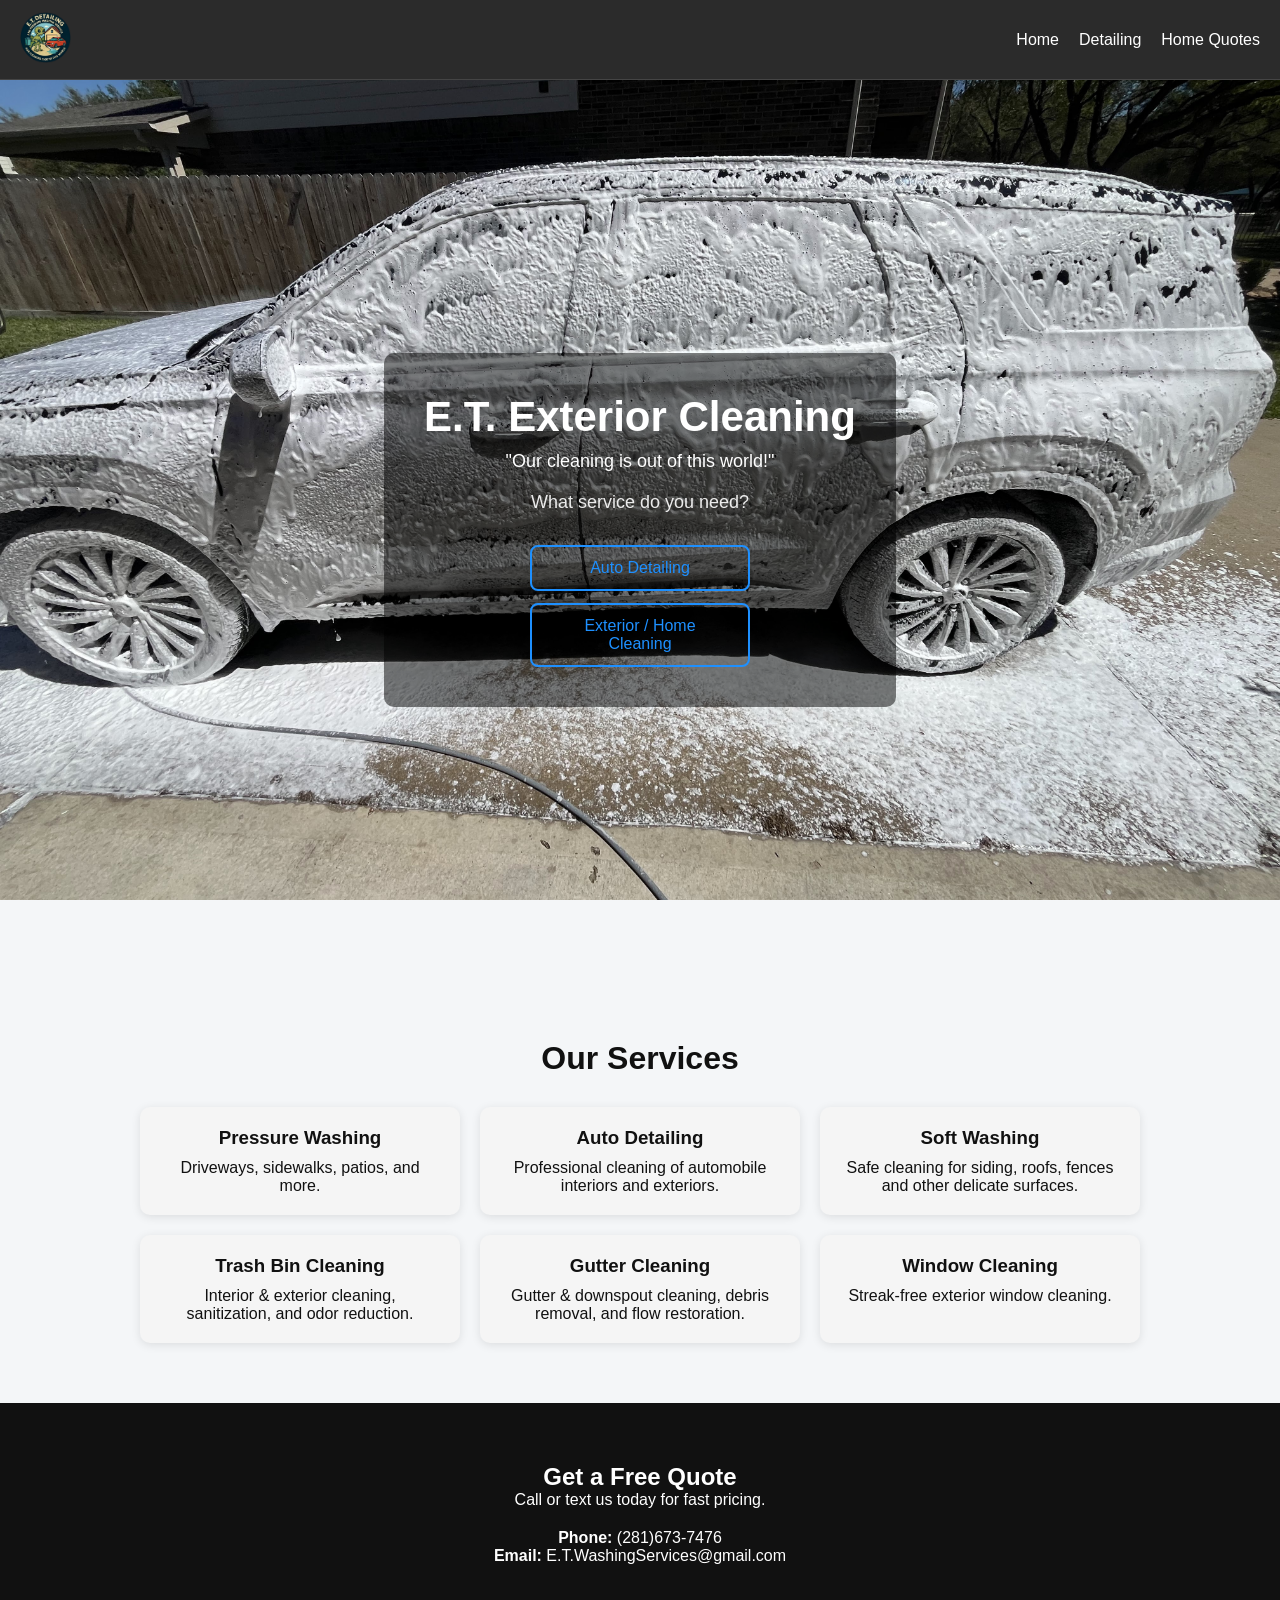
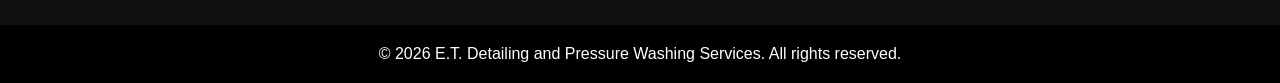
<file: index.html>
<!DOCTYPE html>
<html lang="en">
<head>
  <meta charset="UTF-8" />
  <meta name="viewport" content="width=device-width, initial-scale=1.0" />
  <title>E.T. Exterior Cleaning</title>
  <link rel="stylesheet" href="style.css" />
</head>

<body>

<header class="site-header">
  <div class="logo">
    <a href="index.html">
      <img src="logo.png" alt="Company Logo">
    </a>
  </div>

  <nav class="nav-links">
    <a href="index.html">Home</a>
    <a href="detailing.html">Detailing</a>
    <a href="quote.html">Home Quotes</a>
  </nav>
</header>

  <!-- HERO -->
  <section class="hero">
    <div class="overlay">

      <h1>E.T. Exterior Cleaning</h1>
      <p>"Our cleaning is out of this world!"</p>

      <div class="hero-buttons">
        <p class="hero-question">What service do you need?</p>

        <a href="detailing.html" class="btn btn-secondary">
          Auto Detailing
        </a>

        <a href="quote.html" class="btn btn-secondary">
          Exterior / Home Cleaning
        </a>
      </div>

    </div>
  </section>

  <!-- SERVICES -->
  <section class="services">
    <h2>Our Services</h2>

    <div class="grid">

      <div class="card">
        <h3>Pressure Washing</h3>
        <p>Driveways, sidewalks, patios, and more.</p>
      </div>

      <div class="card">
        <h3>Auto Detailing</h3>
        <p>Professional cleaning of automobile interiors and exteriors.</p>
      </div>

      <div class="card">
        <h3>Soft Washing</h3>
        <p>Safe cleaning for siding, roofs, fences and other delicate surfaces.</p>
      </div>

      <div class="card">
        <h3>Trash Bin Cleaning</h3>
        <p>Interior & exterior cleaning, sanitization, and odor reduction.</p>
      </div>

      <div class="card">
        <h3>Gutter Cleaning</h3>
        <p>Gutter & downspout cleaning, debris removal, and flow restoration.</p>
      </div>

      <div class="card">
        <h3>Window Cleaning</h3>
        <p>Streak-free exterior window cleaning.</p>
      </div>

    </div>
  </section>

  <!-- CONTACT -->
  <section class="contact" id="contact">
    <h2>Get a Free Quote</h2>
    <p>Call or text us today for fast pricing.</p>

    <div class="contact-box">
      <p><strong>Phone:</strong> (281)673-7476</p>
      <p><strong>Email:</strong> E.T.WashingServices@gmail.com</p>
    </div>
  </section>

  <footer>
    <p>© 2026 E.T. Detailing and Pressure Washing Services. All rights reserved.</p>
  </footer>

</body>
</html>
</file>
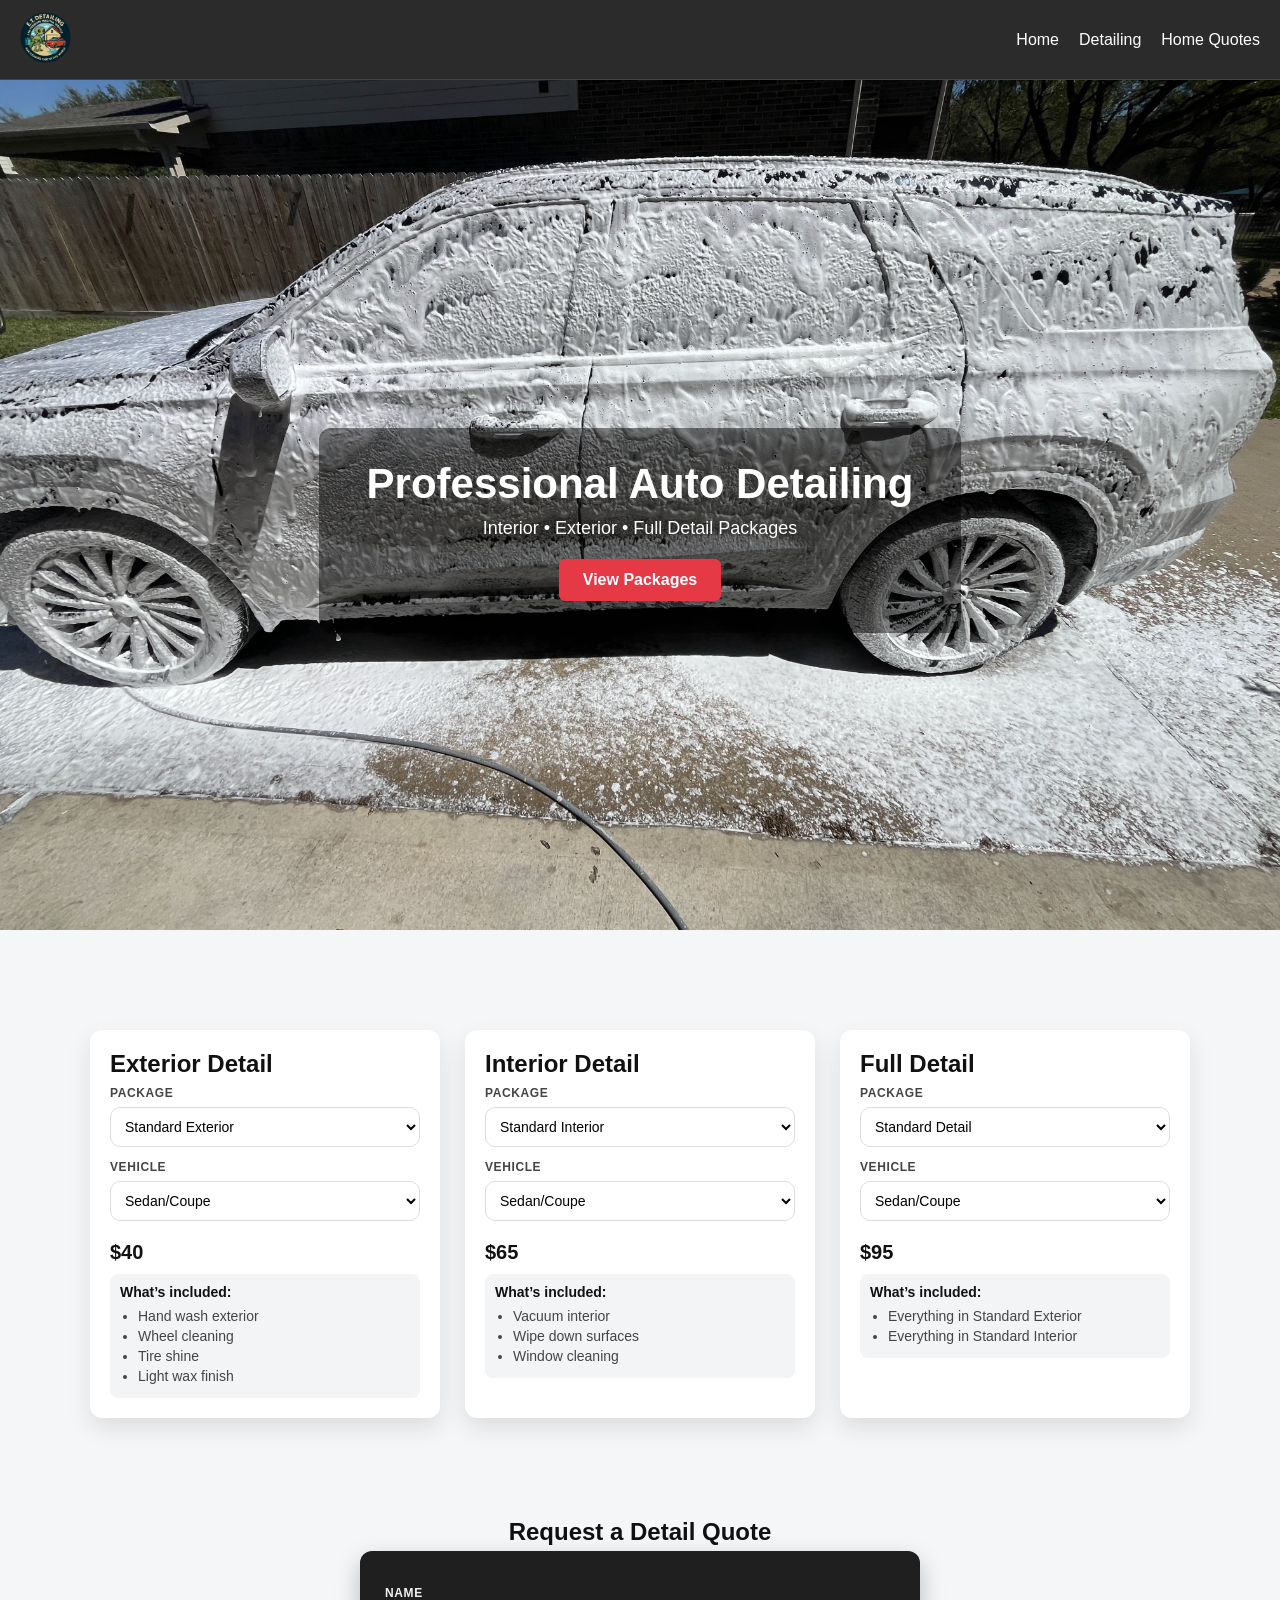
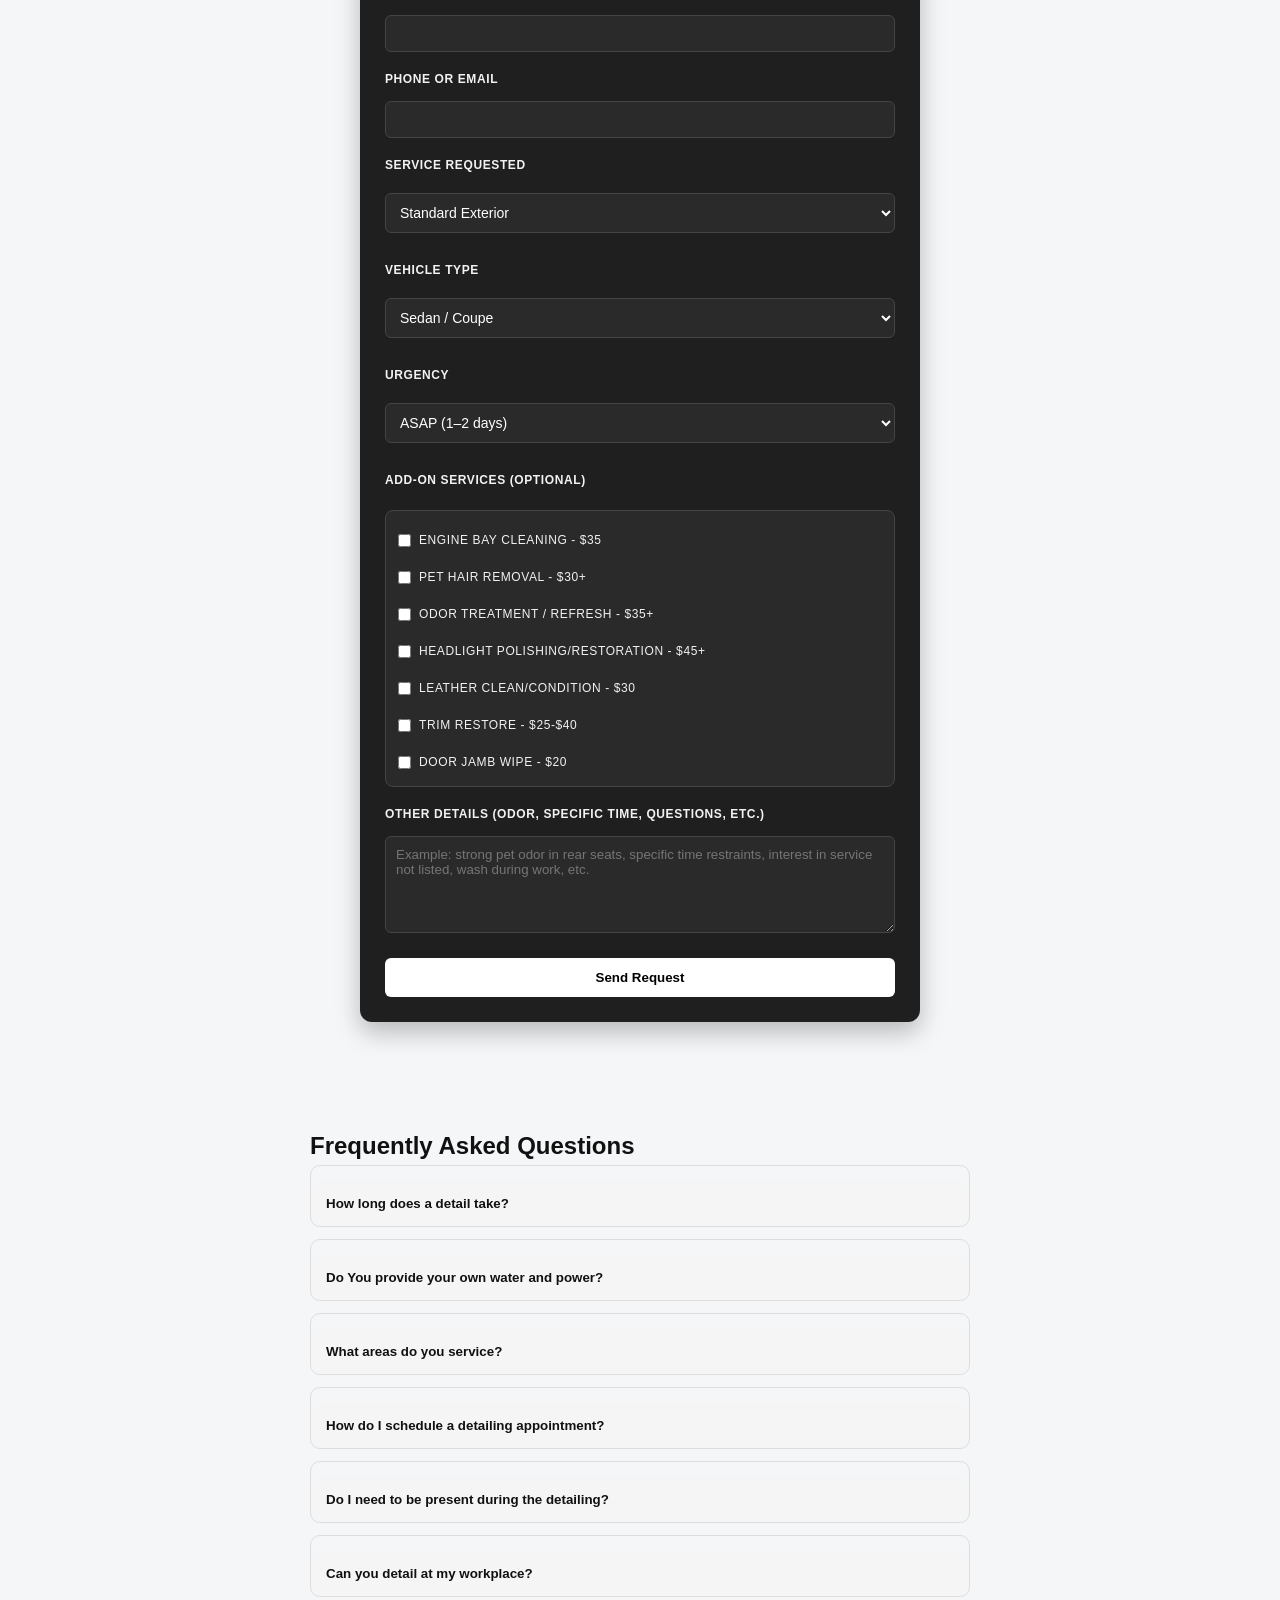
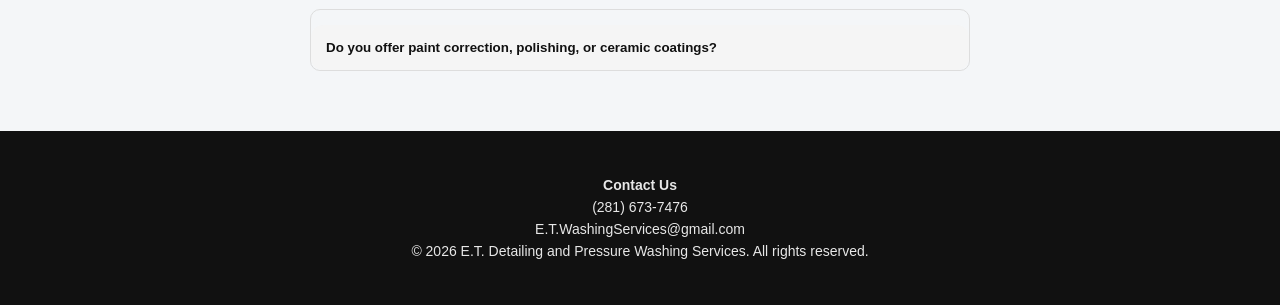
<file: detailing.html>
<!DOCTYPE html>
<html>
<head>
<meta charset="UTF-8">
<meta name="viewport" content="width=device-width, initial-scale=1.0">
<link rel="stylesheet" href="detailing.css">
<link rel="stylesheet" href="style.css">
</head>

<body>

<header class="site-header">
  <div class="logo">
    <a href="index.html">
      <img src="logo.png" alt="Company Logo">
    </a>
  </div>

  <nav class="nav-links">
    <a href="index.html">Home</a>
    <a href="detailing.html">Detailing</a>
    <a href="quote.html">Home Quotes</a>
  </nav>
</header>

<header class="hero">
  <div class="hero-overlay">
    <h1>Professional Auto Detailing</h1>
    <p>Interior • Exterior • Full Detail Packages</p>
    <a href="#pricing" class="hero-btn">View Packages</a>
  </div>
</header>

<div class="pricing-section" id="pricing">

  <!-- EXTERIOR -->
  <div class="detail-card">
    <h2>Exterior Detail</h2>

    <label>Package</label>
    <select data-service="ext" class="pkg">
      <option value="basic">Standard Exterior</option>
      <option value="premium">Premium Exterior</option>
    </select>

    <label>Vehicle</label>
    <select data-service="ext" class="veh">
      <option value="sedan">Sedan/Coupe</option>
      <option value="suv">SUV</option>
      <option value="minivan">Minivan</option>
      <option value="truck">Truck</option>
    </select>

    <div class="price" data-price="ext">$60</div>

    <div class="includes" data-includes="ext">
      <strong>What’s included:</strong>
      <ul></ul>
    </div>

  </div>

  <!-- INTERIOR -->
  <div class="detail-card">
    <h2>Interior Detail</h2>

    <label>Package</label>
    <select data-service="int" class="pkg">
      <option value="basic">Standard Interior</option>
      <option value="premium">Deep Clean</option>
    </select>

    <label>Vehicle</label>
    <select data-service="int" class="veh">
      <option value="sedan">Sedan/Coupe</option>
      <option value="suv">SUV</option>
      <option value="minivan">Minivan</option>
      <option value="truck">Truck</option>
    </select>

    <div class="price" data-price="int">$80</div>

    <div class="includes" data-includes="int">
      <strong>What’s included:</strong>
      <ul></ul>
    </div>

  </div>

  <!-- FULL DETAIL -->
  <div class="detail-card">
    <h2>Full Detail</h2>

    <label>Package</label>
    <select data-service="full" class="pkg">
      <option value="standard">Standard Detail</option>
      <option value="premium">Premium Detail</option>
    </select>

    <label>Vehicle</label>
    <select data-service="full" class="veh">
      <option value="sedan">Sedan/Coupe</option>
      <option value="suv">SUV</option>
      <option value="minivan">Minivan</option>
      <option value="truck">Truck</option>
    </select>

    <div class="price" data-price="full">$140</div>

    <div class="includes" data-includes="full">
      <strong>What’s included:</strong>
      <ul></ul>
    </div>


  </div>

</div>

<!-- BOOKING FORM -->
<section class="booking-section">

  <h2>Request a Detail Quote</h2>

  <form action="https://formspree.io/f/xpqeapgl" method="POST" class="booking-form">

    <label>Name</label>
    <input type="text" name="name" required>

    <label>Phone or Email</label>
    <input type="text" name="contact" required>

   <label>Service Requested</label>
<select name="service" required>

  <optgroup label="Exterior Detail">
    <option value="Standard Exterior">Standard Exterior</option>
    <option value="Premium Exterior">Premium Exterior</option>
  </optgroup>

  <optgroup label="Interior Detail">
    <option value="Standard Interior">Standard Interior</option>
    <option value="Deep Clean Interior">Deep Clean Interior</option>
  </optgroup>

  <optgroup label="Full Detail">
    <option value="Standard Full Detail">Standard Full Detail</option>
    <option value="Premium Full Detail">Premium Full Detail</option>
  </optgroup>

  <optgroup label="Other">
    <option value="Add-On Services Only">Add-On Services Only</option>
  </optgroup>

</select>

<label>Vehicle Type</label>
<select name="vehicle" required>
  <option value="sedan_coupe">Sedan / Coupe</option>
  <option value="suv">SUV</option>
  <option value="minivan">Minivan</option>
  <option value="truck">Truck</option>
  <option value="other">Other</option>
</select>

<label>Urgency</label>
<select name="urgency" required>
  <option value="asap">ASAP (1–2 days)</option>
  <option value="this_week">This week</option>
  <option value="flexible">Flexible timing</option>
</select>

<label>Add-On Services (optional)</label>

<div class="addon-box">
  
  <label>
    <input type="checkbox" name="addons" value="Engine Bay Cleaning">
    Engine Bay Cleaning - $35
  </label>

  <label>
    <input type="checkbox" name="addons" value="Pet Hair Removal">
    Pet Hair Removal - $30+
  </label>

  <label>
    <input type="checkbox" name="addons" value="Odor Treatment">
    Odor Treatment / Refresh - $35+
  </label>

  <label>
    <input type="checkbox" name="addons" value="Headlight Restoration">
    Headlight Polishing/Restoration - $45+
  </label>

  <label>
    <input type="checkbox" name="addons" value="Leather Conditioning">
    Leather Clean/Condition - $30
  </label>

  <label>
    <input type="checkbox" name="addons" value="Trim Restore">
    Trim Restore - $25-$40
  </label>

  <label>
    <input type="checkbox" name="addons" value="Door Jamb Wipe">
    Door Jamb Wipe - $20
  </label>

</div>

    <label>Other Details (odor, specific time, questions, etc.)</label>
<textarea name="message" rows="5" placeholder="Example: strong pet odor in rear seats, specific time restraints, interest in service not listed, wash during work, etc."></textarea>

    <button type="submit">Send Request</button>

  </form>

</section>

<!-- FAQ -->
<section class="faq-section">

  <h2>Frequently Asked Questions</h2>

  <div class="faq-item">
    <button class="faq-question">How long does a detail take?</button>
    <div class="faq-answer">
      <p>Depending on the services requested, a detail typically takes 1-3 hours. An exterior only detail can often be completed in under an hour, while a full interior and exterior detail may take 2-3 hours or more. We always strive to work efficiently while maintaining high quality results.</p>
      </p>
    </div>
  </div>

  <div class="faq-item">
    <button class="faq-question">Do You provide your own water and power?</button>
    <div class="faq-answer">
      <p>Yes. We can provide our own water and power when needed, allowing us to perform most detailing services at your location.

However, we prefer access to a standard outdoor water spigot whenever possible. Using your water connection allows us to operate our pressure washer at full performance and provide the most effective exterior cleaning. If access to water or power is unavailable, please let us know when booking so we can confirm the best setup for your service.
</p>
    </div>
  </div>

  <div class="faq-item">
    <button class="faq-question">What areas do you service?</button>
    <div class="faq-answer">
      <p>We proudly serve Katy and the greater West Houston area. Our primary service area includes Katy, Richmond, Cinco Ranch, Fulshear, and more. For customers located farther away, a small travel fee may apply. We'll always let you know of any additional travel costs before your appointment is set.</p>
    </div>
  </div>

<div class="faq-item">
    <button class="faq-question">How do I schedule a detailing appointment?</button>
    <div class="faq-answer">
      <p>Scheduling a detailing appointment is easy! You can book online through our website or give us a call. We recommend booking in advance, especially during peak seasons, to ensure availability.</p>
    </div>
  </div>

<div class="faq-item">
    <button class="faq-question">Do I need to be present during the detailing?</button>
    <div class="faq-answer">
      <p>For first-time customers, we recommend being present at the start of the appointment so we can walk around the vehicle together, discuss any areas of concern, and explain exactly what services will be performed.

After the initial inspection, you do not need to remain on-site. As long as we have access to the vehicle and any necessary keys, we can complete the detail and notify you when it's finished. For exterior-only services, customer presence is typically not required</p>
    </div>
  </div>

<div class="faq-item">
    <button class="faq-question">Can you detail at my workplace?</button>
    <div class="faq-answer">
      <p>In many cases, yes. We can perform detailing services at workplaces, apartments, and other approved locations, provided management allows vehicle detailing and there is adequate space to work safely around the vehicle.

If you're unsure whether your location permits detailing services, contact us before booking and we'll be happy to discuss your options.</p>
    </div>
  </div>

<div class="faq-item">
    <button class="faq-question">Do you offer paint correction, polishing, or ceramic coatings?</button>
    <div class="faq-answer">
      <p>Not at this time. We currently focus on professional detailing services and do not yet offer paint correction, polishing, or ceramic coatings.

We plan to add these services in the future after completing additional training and refining our process to ensure high-quality, consistent results.</p>
    </div>
  </div>

</section>

<script>
(function () {

  const pricing = {
    ext: {
      basic: { sedan: 40, suv: 55, minivan: 60, truck: 65 },
      premium: { sedan: 65, suv: 70, minivan: 75, truck: 80 }
    },
    int: {
      basic: { sedan: 65, suv: 85, minivan: 95, truck: 80 },
      premium: { sedan: 95, suv: 110, minivan: 130, truck: 115 }
    },
    full: {
      standard: { sedan: 95, suv: 130, minivan:145, truck: 135 },
      premium: { sedan: 175, suv: 195, minivan: 220, truck: 210 }
    }
  };

  const includesData = {
    ext: {
      basic: [
        "Hand wash exterior",
        "Wheel cleaning",
        "Tire shine",
        "Light wax finish"
      ],
      premium: [
        "Everything in Basic",
        "Door Jamb Cleaning",
        "Trim Dressing"
      ]
    },
    int: {
      basic: [
        "Vacuum interior",
        "Wipe down surfaces",
        "Window cleaning"
      ],
      premium: [
        "Deep interior clean",
        "Shampoo seats",
        "Interior Trim Protection",
        "Steam-Assisted Cleaning"
      ]
    },
    full: {
      standard: [
        "Everything in Standard Exterior",
        "Everything in Standard Interior",
      ],
      premium: [
        "Everything in Premium Exterior",
        "Everything in Deep Clean",
        "Engine bay cleaning"
      ]
    }
  };

  function update(service) {
    const pkg = document.querySelector(`select.pkg[data-service="${service}"]`);
    const veh = document.querySelector(`select.veh[data-service="${service}"]`);
    const price = document.querySelector(`div[data-price="${service}"]`);

    if (!pkg || !veh || !price) return;

    const value = pricing[service][pkg.value][veh.value];
    price.textContent = "$" + value;

    const list = document.querySelector(`div[data-includes="${service}"] ul`);
    if (!list) return;

    list.innerHTML = "";
    includesData[service][pkg.value].forEach(item => {
      const li = document.createElement("li");
      li.textContent = item;
      list.appendChild(li);
    });
  }

  function init() {
    document.querySelectorAll("select.pkg, select.veh").forEach(el => {
      el.addEventListener("change", function () {
        const service = this.getAttribute("data-service");
        update(service);
      });
    });

    ["ext", "int", "full"].forEach(update);
  }

  if (document.readyState === "loading") {
    document.addEventListener("DOMContentLoaded", init);
  } else {
    init();
  }

})();

// FAQ toggle
document.querySelectorAll(".faq-question").forEach(btn => {
  btn.addEventListener("click", () => {
    const answer = btn.nextElementSibling;
    answer.style.display = answer.style.display === "block" ? "none" : "block";
  });
});
</script>

<footer class="site-footer">
  <div class="footer-content">
    <p class="footer-title">Contact Us</p>
    <p>(281) 673-7476</p>
    <p>E.T.WashingServices@gmail.com</p>

    <p class="copyright">
      © 2026 E.T. Detailing and Pressure Washing Services. All rights reserved.
    </p>
  </div>
</footer>

</body>
</html>
</file>
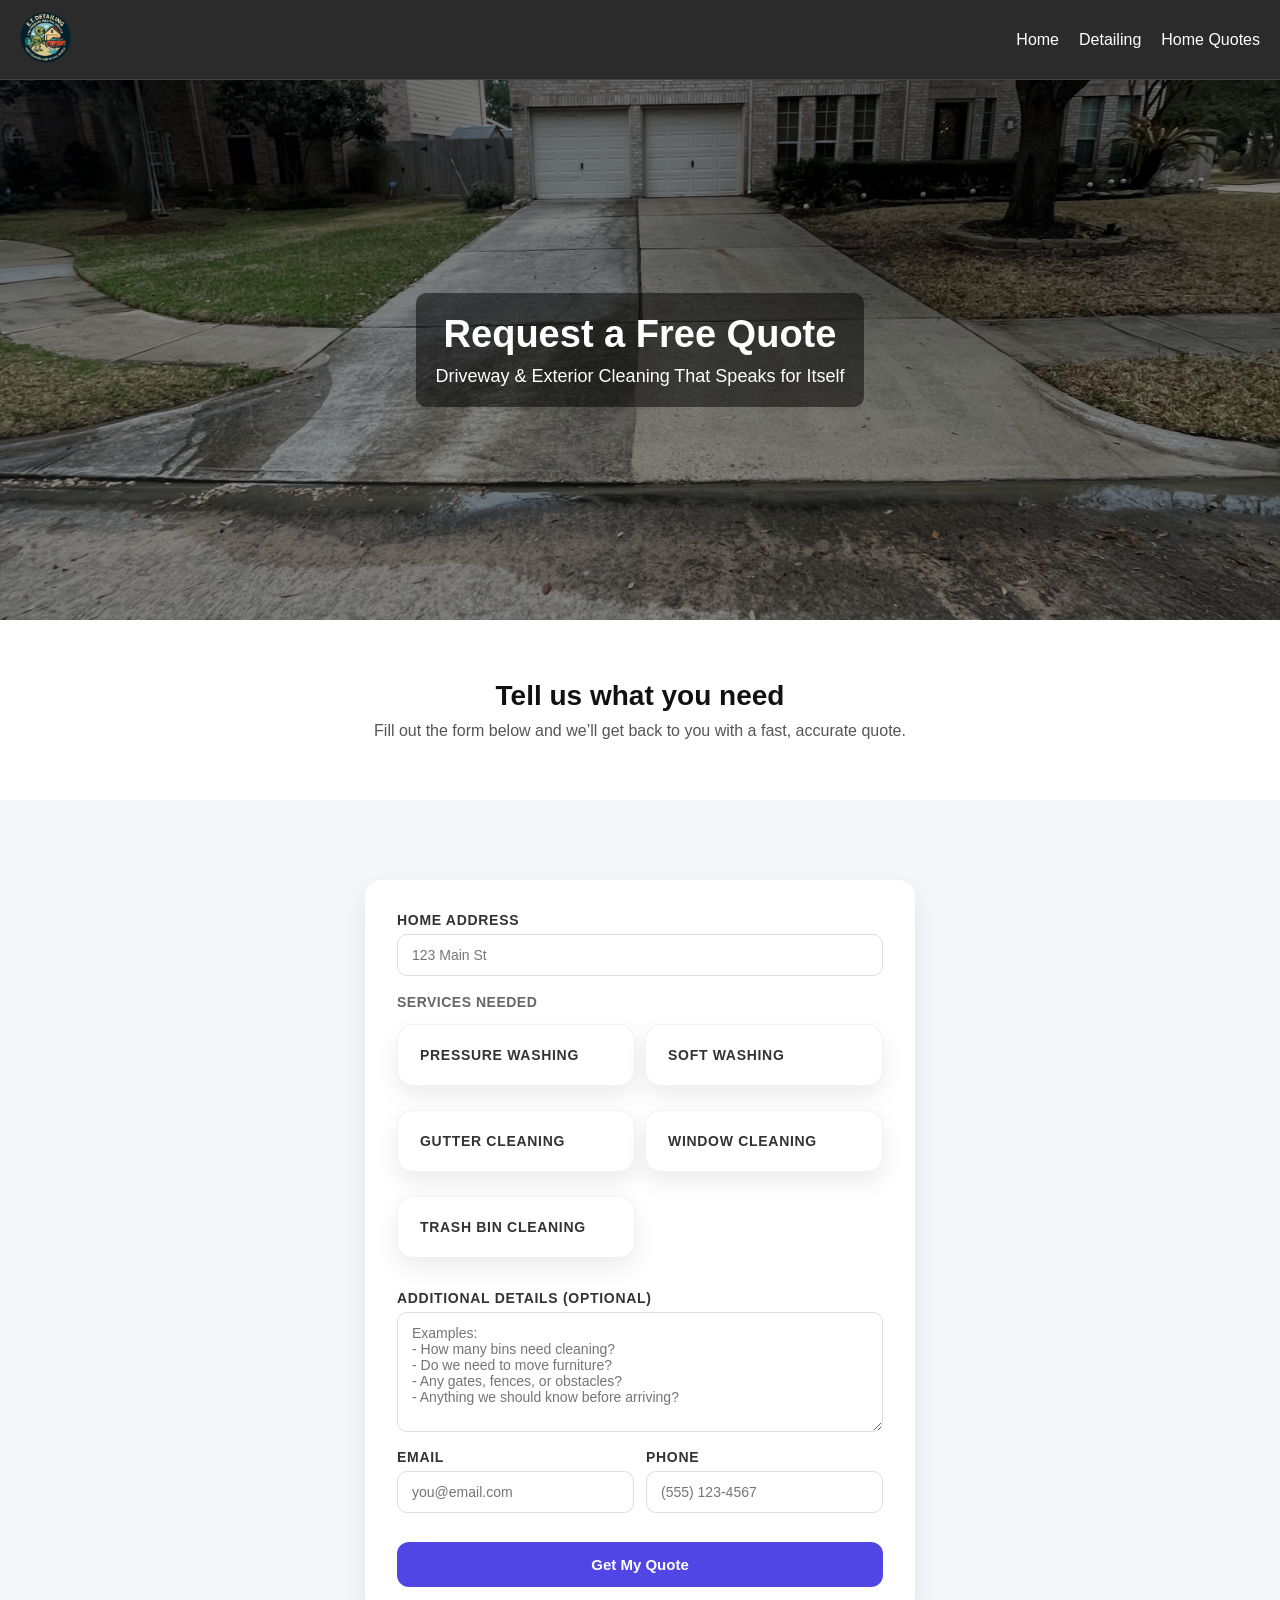
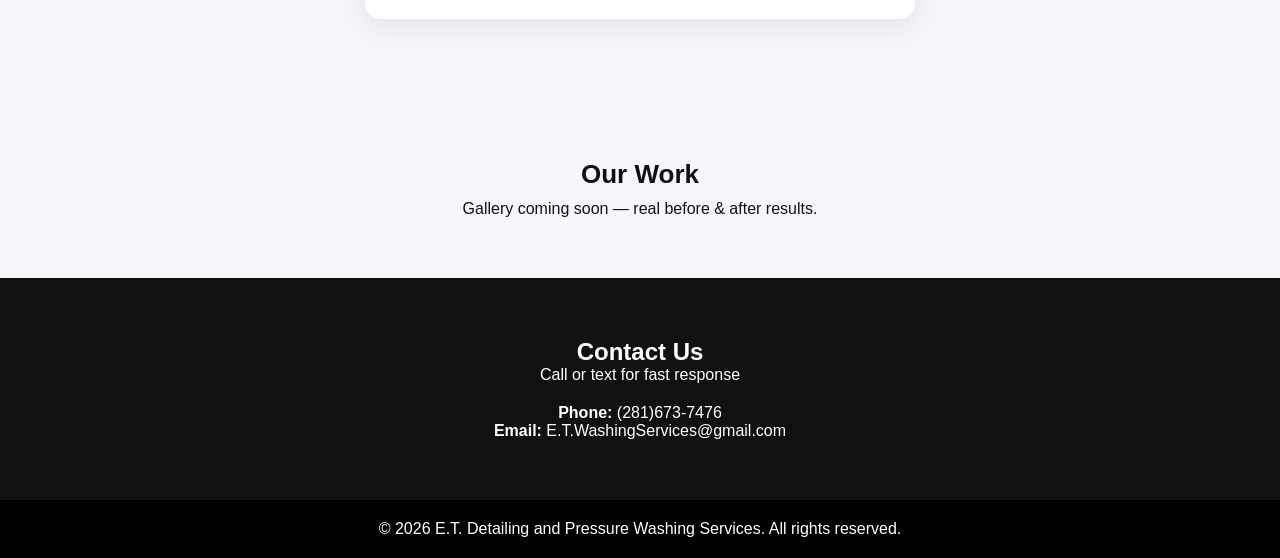
<file: quote.html>
<!DOCTYPE html>
<html lang="en">
<head>
  <meta charset="UTF-8">
  <meta name="viewport" content="width=device-width, initial-scale=1.0">
  <title>Request a Quote</title>
  <link rel="stylesheet" href="style.css">
</head>

<body>

<header class="site-header">
  <div class="logo">
    <a href="index.html">
      <img src="logo.png" alt="Company Logo">
    </a>
  </div>

  <nav class="nav-links">
    <a href="index.html">Home</a>
    <a href="detailing.html">Detailing</a>
    <a href="quote.html">Home Quotes</a>
  </nav>
</header>

  <!-- HERO -->
  <section class="quote-hero">
    <div class="overlay">
      <h1>Request a Free Quote</h1>
      <p>Driveway & Exterior Cleaning That Speaks for Itself</p>
    </div>
  </section>

  <!-- INTRO -->
  <section class="quote-intro">
    <h2>Tell us what you need</h2>
    <p>
      Fill out the form below and we’ll get back to you with a fast, accurate quote.
    </p>
  </section>

  <!-- FORM -->
  <section class="quote-section">
    <div class="quote-card">

      <!-- ✅ FORMSPREE WORKING FORM -->
      <form action="https://formspree.io/f/xwvzglnn" method="POST">

        <!-- ADDRESS -->
        <label>
          Home Address
          <input type="text" name="address" placeholder="123 Main St" required>
        </label>

        <!-- SERVICES -->
        <div class="service-grid">

          <p class="service-title">Services Needed</p>

          <label class="service-card">
            <input type="checkbox" name="services" value="Pressure Washing">
            <span>Pressure Washing</span>
          </label>

          <label class="service-card">
            <input type="checkbox" name="services" value="Soft Washing">
            <span>Soft Washing</span>
          </label>

          <label class="service-card">
            <input type="checkbox" name="services" value="Gutter Cleaning">
            <span>Gutter Cleaning</span>
          </label>

          <label class="service-card">
            <input type="checkbox" name="services" value="Window Cleaning">
            <span>Window Cleaning</span>
          </label>

          <label class="service-card">
            <input type="checkbox" name="services" value="Trash Bin Cleaning">
            <span>Trash Bin Cleaning</span>
          </label>

        </div>

        <!-- ADDITIONAL DETAILS -->
        <label>
          Additional Details (Optional)
          <textarea
            name="notes"
            rows="5"
            placeholder="Examples:
- How many bins need cleaning?
- Do we need to move furniture?
- Any gates, fences, or obstacles?
- Anything we should know before arriving?"
          ></textarea>
        </label>

        <!-- CONTACT -->
        <div class="row">
          <label>
            Email
            <input type="email" name="email" placeholder="you@email.com">
          </label>

          <label>
            Phone
            <input type="tel" name="phone" placeholder="(555) 123-4567">
          </label>
        </div>

        <button type="submit">Get My Quote</button>

      </form>

    </div>
  </section>

  <!-- GALLERY PLACEHOLDER -->
  <section class="quote-gallery-preview">
    <h2>Our Work</h2>
    <p>Gallery coming soon — real before & after results.</p>
  </section>

  <!-- CONTACT -->
  <section class="contact">
    <h2>Contact Us</h2>
    <p>Call or text for fast response</p>

    <div class="contact-box">
      <p><strong>Phone:</strong> (281)673-7476</p>
      <p><strong>Email:</strong> E.T.WashingServices@gmail.com</p>
    </div>
  </section>

  <footer>
    <p>© 2026 E.T. Detailing and Pressure Washing Services. All rights reserved.</p>
  </footer>

</body>
</html>
</file>
<file: style.css>
* {
  margin: 0;
  padding: 0;
  box-sizing: border-box;
  font-family: Arial, sans-serif;
}

/* =========================
   HERO (HOME PAGE)
========================= */
.hero {
  height: 100vh;
  background-image: url("hero.jpg");
  background-size: cover;
  background-position: center;
  background-attachment: fixed;
  display: flex;
  align-items: center;
  justify-content: center;
  color: white;
  position: relative;
}

.overlay {
  text-align: center;
  background: rgba(0, 0, 0, 0.5);
  padding: 40px;
  border-radius: 10px;
}

.hero h1 {
  font-size: 42px;
  margin-bottom: 10px;
}

.hero p {
  font-size: 18px;
  margin-bottom: 20px;
}

/* =========================
   BUTTON SYSTEM (CLEAN)
========================= */
.btn {
  display: inline-block;
  padding: 12px 20px;
  width: 220px;
  text-align: center;
  border-radius: 8px;
  text-decoration: none;
  font-weight: 500;
  cursor: pointer;
  transition: all 0.2s ease;
  border: 2px solid transparent;
}

/* PRIMARY BUTTON */
.btn-primary {
  background: #1e90ff;
  color: white;
  border-color: #1e90ff;
}

.btn-primary:hover {
  background: #1877d6;
  border-color: #1877d6;
}

/* SECONDARY BUTTON */
.btn-secondary {
  background: transparent;
  color: #1e90ff;
  border-color: #1e90ff;
}

.btn-secondary:hover {
  background: #1e90ff;
  color: white;
}

/* HERO BUTTON LAYOUT */
.hero-buttons {
  display: flex;
  flex-direction: column;
  gap: 12px;
  align-items: center;
  margin-top: 20px;
}

.hero-question {
  font-size: 16px;
  opacity: 0.9;
}

/* =========================
   SERVICES
========================= */
.services {
  padding: 60px 20px;
  text-align: center;
}

.services h2 {
  margin-bottom: 30px;
  font-size: 32px;
}

.grid {
  display: grid;
  grid-template-columns: repeat(3, 1fr);
  gap: 20px;
  max-width: 1000px;
  margin: 0 auto;
}

.card {
  padding: 20px;
  border-radius: 10px;
  background: #f5f5f5;
  box-shadow: 0 2px 10px rgba(0,0,0,0.1);
}

.card h3 {
  margin-bottom: 10px;
}

/* =========================
   QUOTE HERO (IMPORTANT FIXED SECTION)
========================= */
.quote-hero {
  height: 60vh;
  background-image: url("quote-hero.jpg"); /* MUST MATCH FILE NAME */
  background-size: cover;
  background-position: center;
  display: flex;
  align-items: center;
  justify-content: center;
  position: relative;
  color: white;
}

/* dark overlay */
.quote-hero::before {
  content: "";
  position: absolute;
  inset: 0;
  background: rgba(0, 0, 0, 0.45);
}

/* text layer */
.quote-hero .overlay {
  position: relative;
  z-index: 1;
  text-align: center;
  padding: 20px;
}

.quote-hero h1 {
  font-size: 38px;
  margin-bottom: 10px;
}

.quote-hero p {
  font-size: 18px;
}

/* =========================
   QUOTE FORM
========================= */
.quote-section {
  padding: 80px 20px;
  background: #f6f7fb;
  display: flex;
  justify-content: center;
}

.quote-card {
  width: 100%;
  max-width: 550px;
  background: white;
  padding: 32px;
  border-radius: 16px;
  box-shadow: 0 10px 30px rgba(0,0,0,0.08);
}

.quote-card h2 {
  font-size: 28px;
  margin-bottom: 6px;
}

.subtext {
  font-size: 14px;
  color: #666;
  margin-bottom: 20px;
}

.quote-card label {
  display: block;
  font-size: 14px;
  margin-bottom: 14px;
  color: #333;
}

.quote-card input {
  width: 100%;
  padding: 12px 14px;
  margin-top: 6px;
  border: 1px solid #ddd;
  border-radius: 10px;
  font-size: 14px;
}

.quote-card input:focus {
  outline: none;
  border-color: #4f46e5;
}

/* service grid */
.service-grid {
  margin: 18px 0;
  display: grid;
  grid-template-columns: 1fr 1fr;
  gap: 10px;
}

.service-card {
  display: flex;
  align-items: center;
  justify-content: center;
  padding: 14px;
  border-radius: 12px;
  background: #f8fafc;
  border: 1px solid #e5e7eb;
  cursor: pointer;
}

.service-card input {
  display: none;
}

.service-card:hover {
  background: #eef2ff;
}

.service-card:has(input:checked) {
  background: #4f46e5;
  color: white;
}

/* form row */
.row {
  display: grid;
  grid-template-columns: 1fr 1fr;
  gap: 12px;
}

/* submit button */
.quote-card button {
  width: 100%;
  padding: 14px;
  background: #4f46e5;
  color: white;
  border: none;
  border-radius: 12px;
  font-size: 15px;
  cursor: pointer;
}

.quote-card button:hover {
  background: #4338ca;
}

/* messages */
.error {
  color: #dc2626;
  font-size: 13px;
}

.success {
  color: #16a34a;
  font-size: 13px;
}

/* =========================
   CONTACT + FOOTER
========================= */
.contact {
  padding: 60px 20px;
  text-align: center;
  background: #111;
  color: white;
}

.contact-box {
  margin-top: 20px;
}

footer {
  padding: 20px;
  text-align: center;
  background: #000;
  color: white;
}

/* =========================
   RESPONSIVE
========================= */
@media (max-width: 900px) {
  .grid {
    grid-template-columns: repeat(2, 1fr);
  }
}

@media (max-width: 768px) {
  .hero h1 {
    font-size: 32px;
  }

  .hero p {
    font-size: 16px;
  }

  .overlay {
    padding: 25px;
  }

  .grid {
    grid-template-columns: 1fr;
  }

  .row {
    grid-template-columns: 1fr;
  }

  .service-grid {
    grid-template-columns: 1fr;
  }
}
.quote-intro {
  padding: 60px 20px;
  text-align: center;
  background: white;
}

.quote-intro h2 {
  font-size: 28px;
  margin-bottom: 10px;
}

.quote-intro p {
  max-width: 600px;
  margin: 0 auto;
  color: #555;
}

.quote-gallery-preview {
  padding: 60px 20px;
  text-align: center;
  background: #f6f7fb;
}

.quote-gallery-preview h2 {
  font-size: 26px;
  margin-bottom: 10px;
}
.service-title {
  grid-column: 1 / -1;
  font-size: 14px;
  color: #666;
  font-weight: 600;
  letter-spacing: 0.5px;
  margin-bottom: 4px;
  text-transform: uppercase;
}

.quote-card textarea {
  width: 100%;
  padding: 12px 14px;
  margin-top: 6px;
  border: 1px solid #ddd;
  border-radius: 10px;
  font-size: 14px;
  resize: vertical;
  min-height: 120px;
  transition: 0.2s;
}

.quote-card textarea:focus {
  outline: none;
  border-color: #4f46e5;
  box-shadow: 0 0 0 3px rgba(79,70,229,0.15);
}


/* Card styling */
.service-card {
  background: white;
  border-radius: 14px;
  padding: 20px;
  box-shadow: 0 6px 18px rgba(0,0,0,0.08);
  transition: transform 0.2s ease;
}

.service-card:hover {
  transform: translateY(-5px);
}

.service-card h2 {
  margin-bottom: 5px;
}

.starting {
  color: #666;
  margin-bottom: 10px;
}

/* Select dropdown */
select {
  width: 100%;
  padding: 8px;
  margin: 10px 0;
  border-radius: 8px;
  border: 1px solid #ccc;
}

/* Pricing list */
.prices {
  background: #f2f2f2;
  padding: 10px;
  border-radius: 8px;
  margin-bottom: 10px;
  font-size: 14px;
}

/* Includes */
ul {
  padding-left: 18px;
  font-size: 14px;
  color: #444;
}

/* Button */
button {
  width: 100%;
  margin-top: 15px;
  padding: 10px;
  border: none;
  background: #111;
  color: white;
  border-radius: 10px;
  cursor: pointer;
}

button:hover {
  background: #333;
}

/* Responsive */
@media (max-width: 900px) {
  .pricing-section {
    grid-template-columns: repeat(2, 1fr);
  }
}


body {
  margin: 0;
  font-family: "Inter", Arial, sans-serif;
  background: #f4f6f8;
  color: #111;
}

/* GRID LAYOUT */
.pricing-section {
  display: grid;
  grid-template-columns: repeat(3, 1fr);
  gap: 25px;
  padding: 50px;
  max-width: 1200px;
  margin: auto;
}
/* allow mobile override properly */
@media (max-width: 900px) {
  .pricing-section {
    grid-template-columns: repeat(2, 1fr);
  }
}

/* CARD DESIGN */
.service-card {
  background: white;
  border-radius: 16px;
  padding: 22px;
  box-shadow: 0 10px 25px rgba(0,0,0,0.08);
  transition: all 0.25s ease;
  border: 1px solid rgba(0,0,0,0.05);
}

.service-card:hover {
  transform: translateY(-6px);
  box-shadow: 0 15px 35px rgba(0,0,0,0.12);
}

/* TITLE */
.service-card h2 {
  margin: 0;
  font-size: 20px;
}

/* STARTING PRICE */
.starting {
  color: #666;
  margin: 6px 0 14px;
  font-weight: 500;
}

/* LABELS */
label {
  font-size: 12px;
  font-weight: 600;
  text-transform: uppercase;
  letter-spacing: 0.05em;
  color: #444;
}

/* DROPDOWN */
select {
  width: 100%;
  padding: 10px;
  margin-top: 6px;
  border-radius: 10px;
  border: 1px solid #ddd;
  background: #fff;
  font-size: 14px;
}

/* PRICE BOX */
.prices {
  margin-top: 14px;
  padding: 12px;
  background: #f1f3f5;
  border-radius: 10px;
}

.prices p {
  margin: 4px 0;
  font-size: 14px;
}

/* LIST */
ul {
  margin: 14px 0;
  padding-left: 18px;
}

ul li {
  margin-bottom: 6px;
  font-size: 14px;
  color: #444;
}

/* BUTTON */
button {
  width: 100%;
  padding: 12px;
  border: none;
  border-radius: 12px;
  background: linear-gradient(135deg, #111, #333);
  color: white;
  font-weight: 600;
  cursor: pointer;
  transition: 0.2s ease;
}

button:hover {
  transform: scale(1.02);
  background: linear-gradient(135deg, #000, #222);
}

/* RESPONSIVE */
@media (max-width: 900px) {
  .pricing-section {
    grid-template-columns: repeat(2, 1fr);
  }
}



.includes {
  margin-top: 10px;
  padding: 10px;
  background: #f3f4f6;
  border-radius: 8px;
  font-size: 14px;
}

.includes ul {
  margin: 8px 0 0;
  padding-left: 18px;
}

.includes li {
  margin-bottom: 4px;
}

@media (max-width: 768px) {

  .pricing-section {
    display: flex;
    overflow-x: auto;
    gap: 16px;
    padding: 20px;
    scroll-snap-type: x mandatory;
    -webkit-overflow-scrolling: touch;
  }

  .service-card {
    min-width: 85%;
    flex: 0 0 auto;
    scroll-snap-align: center;
  }

  /* prevent weird horizontal scrolling bugs */
  body {
    overflow-x: hidden;
  }

}

@media (max-width: 768px) {

  .pricing-section {
    display: flex !important;
    overflow-x: auto;
    gap: 16px;
    padding: 20px;
    scroll-snap-type: x mandatory;
    -webkit-overflow-scrolling: touch;
  }

  .service-card {
    min-width: 85%;
    flex: 0 0 auto;
    scroll-snap-align: center;
  }

}

@media (max-width: 768px) {

  .pricing-section {
    display: flex !important;
    overflow-x: auto;
    gap: 16px;
    padding: 20px;
    scroll-snap-type: x mandatory;
    -webkit-overflow-scrolling: touch;
  }

  .service-card {
    min-width: 85%;
    flex: 0 0 auto;
    scroll-snap-align: center;
  }

  body {
    overflow-x: hidden;
  }

}

.site-header {
  display: flex;
  justify-content: space-between;
  align-items: center;
  padding: 12px 20px;
  background: #2b2b2b;
  border-bottom: 1px solid #444;
  position: sticky;
  top: 0;
  z-index: 1000;
}

.site-header .logo img {
  height: 40px;
}

.nav-links {
  display: flex;
  gap: 20px;
}

.nav-links a {
  color: white;
  text-decoration: none;
  font-weight: 500;
}

.nav-links a:hover {
  color: #ddd;
}

@media (max-width: 600px) {
  .site-header {
    flex-direction: column;
    gap: 10px;
    text-align: center;
  }

  .nav-links {
    flex-wrap: wrap;
    justify-content: center;
    gap: 12px;
  }
}

@media (max-width: 600px) {
  .site-header {
    flex-direction: column;
    gap: 10px;
    text-align: center;
  }

  .nav-links {
    flex-wrap: wrap;
    justify-content: center;
    gap: 12px;
  }
}
.site-header .logo img {
  height: clamp(38px, 4vw, 55px);
  width: auto;
}
</file>
<file: detailing.css>
body {
  font-family: Arial, sans-serif;
  background: #f4f6f8;
  margin: 0;
}

/* =========================
   DESKTOP (3 COLUMNS)
========================= */
.pricing-section {
  display: grid;
  grid-template-columns: repeat(3, 1fr);
  gap: 20px;
  padding: 40px;
  max-width: 1200px;
  margin: auto;
}

/* CARD */
.service-card {
  background: white;
  padding: 20px;
  border-radius: 12px;
  box-shadow: 0 10px 25px rgba(0,0,0,0.1);
}

/* TEXT */
h2 {
  margin-bottom: 5px;
}

.price {
  font-size: 20px;
  font-weight: bold;
  margin: 10px 0;
}

label {
  font-size: 12px;
  font-weight: bold;
}


/* INCLUDED */
.includes {
  margin-top: 10px;
  padding: 10px;
  background: #f3f4f6;
  border-radius: 8px;
  font-size: 14px;
}

.includes ul {
  margin: 8px 0 0;
  padding-left: 18px;
}

.includes li {
  margin-bottom: 4px;
}

/* ADDONS */
.addons {
  font-size: 14px;
  margin-top: 10px;
  color: #444;
}

.addon-item {
  margin: 4px 0;
}

/* BUTTON */
button {
  width: 100%;
  padding: 10px;
  background: black;
  color: white;
  border: none;
  margin-top: 10px;
  cursor: pointer;
}

button:hover {
  opacity: 0.85;
}

/* =========================
   TABLET
========================= */
@media (max-width: 1000px) {
  .pricing-section {
    grid-template-columns: repeat(2, 1fr);
  }
}

/* =========================
   MOBILE
========================= */
@media (max-width: 768px) {
  .pricing-section {
    grid-template-columns: 1fr;
    padding: 20px;
  }
}

.site-footer {
  background: #111;
  color: white;
  padding: 40px 20px;
  text-align: center;
  margin-top: 40px;
}

.footer-content {
  max-width: 600px;
  margin: auto;
}

.footer-title {
  font-size: 18px;
  font-weight: bold;
  margin-bottom: 10px;
}

.site-footer p {
  margin: 6px 0;
  font-size: 14px;
  opacity: 0.9;
}

.copyright {
  margin-top: 15px;
  font-size: 12px;
  opacity: 0.6;
}

.hero {
  height: 100vh;
  background: url("detail-hero.jpg") center center/cover no-repeat;
  position: relative;
  display: flex;
  justify-content: center;
  align-items: center;
}

.hero-overlay {
  text-align: center;
  color: white;
  background: rgba(0,0,0,.45);
  padding: 2rem 3rem;
  border-radius: 12px;
}

.hero-overlay h1 {
  font-size: 3rem;
  margin-bottom: 10px;
}

.hero-overlay p {
  font-size: 1.2rem;
  margin-bottom: 20px;
}

.hero-btn {
  display: inline-block;
  padding: 12px 24px;
  background: #e63946;
  color: white;
  text-decoration: none;
  border-radius: 6px;
  font-weight: bold;
}

.hero-btn:hover {
  background: #c62828;
}
.booking-section {
  padding: 40px 20px;
  max-width: 600px;
  margin: auto;
}

.booking-form {
  display: flex;
  flex-direction: column;
  gap: 10px;
}

.booking-form input,
.booking-form select,
.booking-form textarea {
  padding: 10px;
  border: 1px solid #ccc;
  border-radius: 6px;
}

.booking-form button {
  margin-top: 10px;
  padding: 12px;
  background: black;
  color: white;
  border: none;
  cursor: pointer;
}

/* FAQ */
.faq-section {
  max-width: 700px;
  margin: 60px auto;
  padding: 0 20px;
}

.faq-item {
  margin-bottom: 12px;
  border-radius: 10px;
  overflow: hidden;
  border: 1px solid #ddd;
}

/* question bar */
.faq-question {
  width: 100%;
  text-align: left;
  padding: 15px;
  background: #f5f5f5;
  color: #111;
  font-weight: 600;
  border: none;
  cursor: pointer;
}

/* answer box */
.faq-answer {
  display: none;
  padding: 15px;
  background: white;
  color: #222;
}

/* optional hover effect */
.faq-question:hover {
  background: #eaeaea;
}

.booking-section {
  padding: 50px 20px;
  display: flex;
  flex-direction: column;
  align-items: center;
}

/* the actual form container */
.booking-form {
  width: 100%;
  max-width: 600px;
  background: #1f1f1f; /* darker than page */
  padding: 25px;
  border-radius: 12px;
  box-shadow: 0 10px 25px rgba(0,0,0,0.25);
  color: white;
}

/* form labels */
.booking-form label {
  margin-top: 10px;
  margin-bottom: 5px;
  font-weight: 600;
  color: #f2f2f2;
}

/* inputs */
.booking-form input,
.booking-form select,
.booking-form textarea {
  padding: 10px;
  border-radius: 6px;
  border: 1px solid #444;
  background: #2a2a2a;
  color: white;
}

/* button */
.booking-form button {
  margin-top: 15px;
  padding: 12px;
  border: none;
  border-radius: 6px;
  background: #ffffff;
  color: #000;
  font-weight: bold;
  cursor: pointer;
}

.booking-form button:hover {
  background: #ddd;
}

.addon-box {
  display: flex;
  flex-direction: column;
  gap: 8px;
  margin-top: 8px;
  padding: 12px;
  border: 1px solid #444;
  border-radius: 8px;
  background: #2a2a2a;
  color: white;
}

.addon-box label {
  display: flex;
  align-items: center;
  gap: 8px;
  font-weight: normal;
}
@media (max-width: 768px) {

  .pricing-section {
    display: flex;
    flex-direction: column;
    align-items: center;
    gap: 20px;
  }

  .service-card {
    width: 100%;
    max-width: 420px;
    margin: 0 auto;
  }

}

.service-card select {
  width: 100%;
  display: block;

  height: 44px;

  padding: 10px 12px;
  margin: 8px 0 12px;

  font-size: 16px;
  line-height: 44px;

  color: #fff;
  background: #2a2a2a;

  border: 1px solid #666;
  border-radius: 8px;

  box-sizing: border-box;

  appearance: auto;
}
.service-card {
  min-width: 0;
}

.service-card {
  min-width: 0;
  overflow: hidden;
}

.pricing-section > .service-card {
  min-width: 0;
}

.detail-card {
  background: white;
  padding: 20px;
  border-radius: 12px;
  box-shadow: 0 10px 25px rgba(0,0,0,0.1);
  min-width: 0;
  overflow: hidden;
}
</file>
